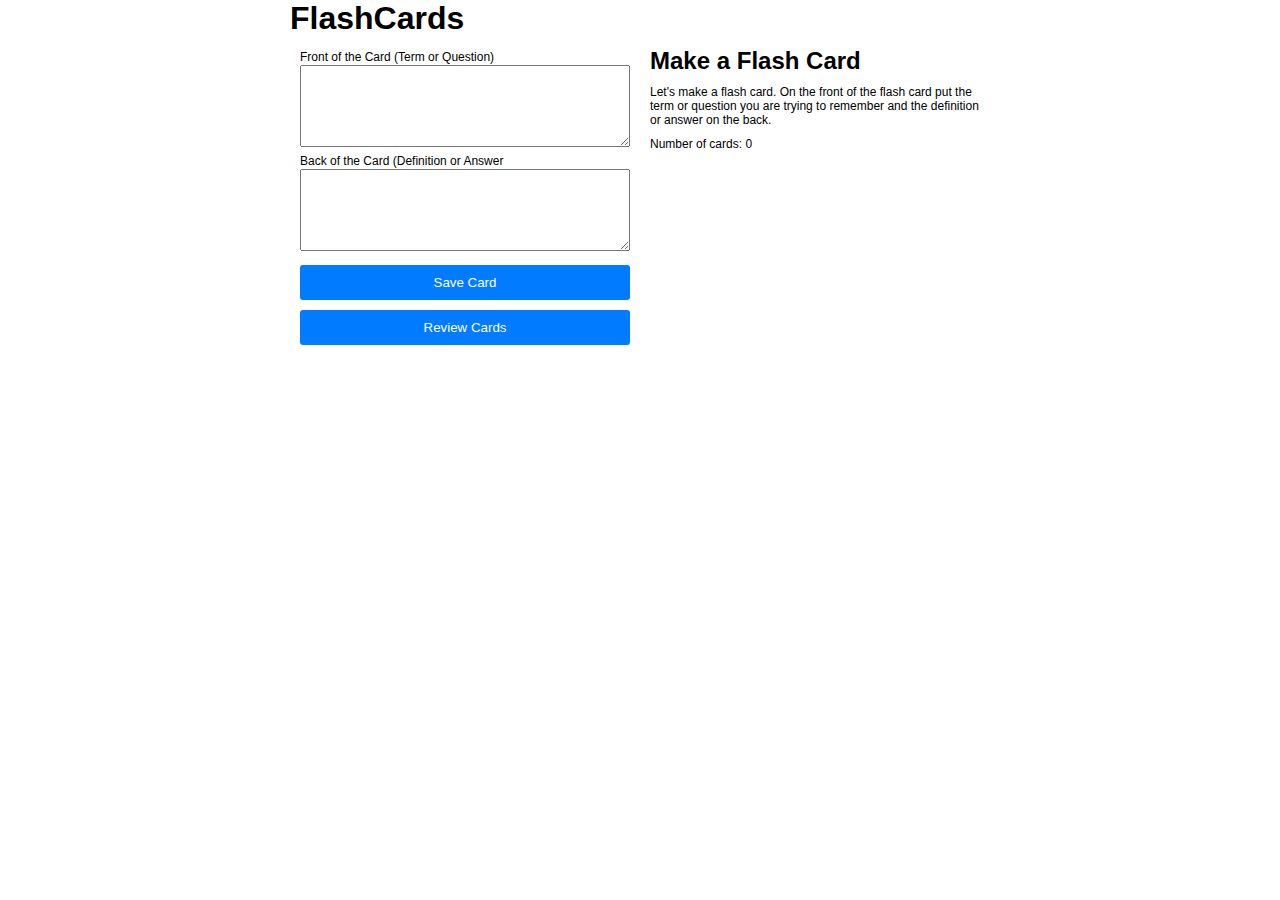
<file: index.html>
<!DOCTYPE html>
<html lang="en">
<head>
    <meta charset="UTF-8">
    <meta http-equiv="X-UA-Compatible" content="IE=edge">
    <meta name="viewport" content="width=device-width, initial-scale=1.0">
    <title>24-Extra - Make Flashcards</title>
    <link rel="stylesheet" href="style.css">
</head>
<body>
    <h1>FlashCards</h1>
    <main>
        <section>
            <form>
                <label for="cardFront">Front of the Card (Term or Question)</label>
                <textarea name="cardFront" id="cardFront" cols="30" rows="4"></textarea>
                <label for="cardBack">Back of the Card (Definition or Answer</label>
                <textarea name="cardBack" id="cardBack" cols="30" rows="4"></textarea>
                <input type="submit" value="Save Card">
            </form>
            <a href="./cards.html"><button>Review Cards</button></a>
        </section>
        <section>
            <h2>Make a Flash Card</h2>
            <p>Let's make a flash card. On the front of the flash card put the term or question you are trying to remember and the definition or answer on the back.</p>
            <p>Number of cards: <span class="cardId">0</span></p>
        </section>
    </main>


    <script src="main.js"></script>
</body>
</html>
</file>
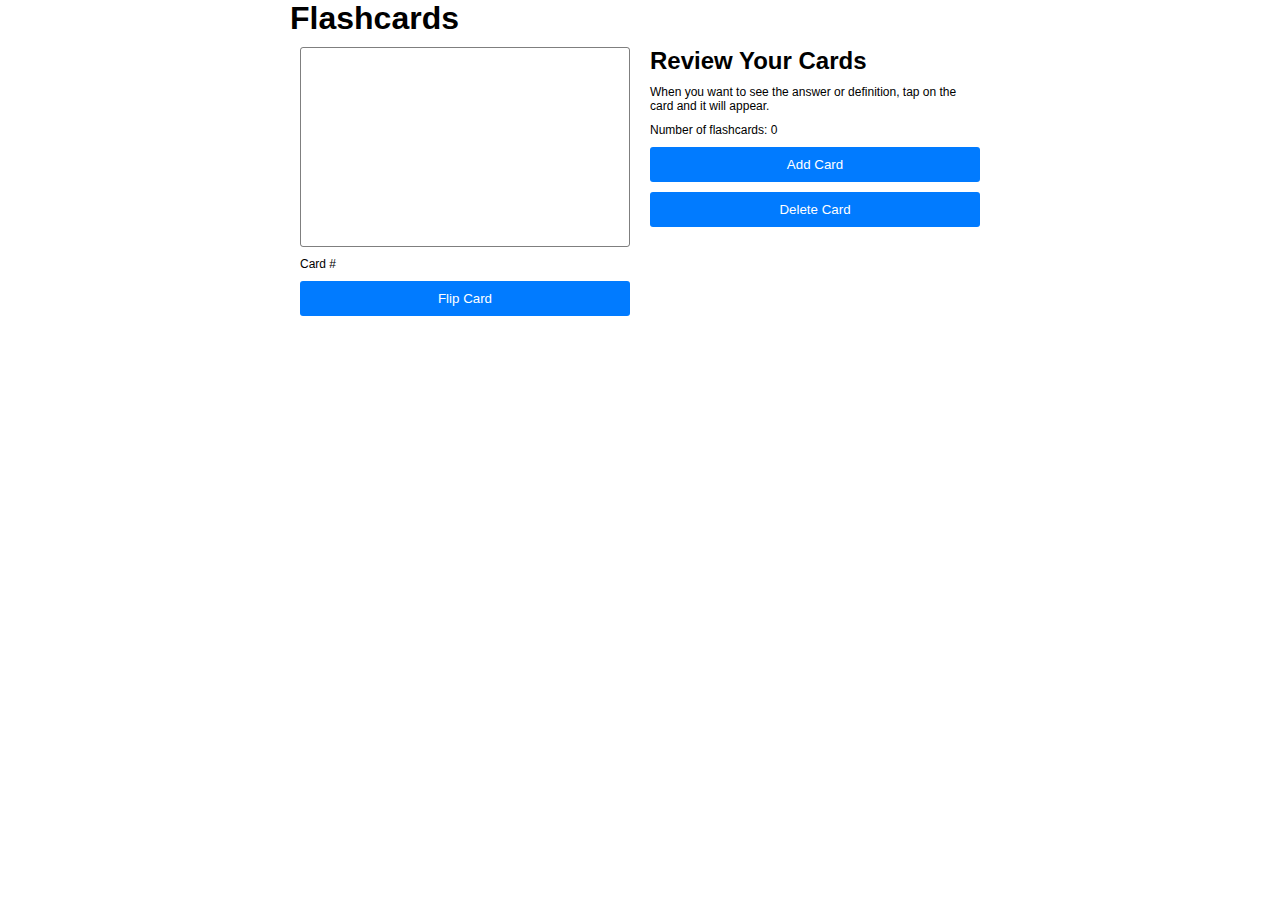
<file: cards.html>
<!DOCTYPE html>
<html lang="en">
<head>
    <meta charset="UTF-8">
    <meta http-equiv="X-UA-Compatible" content="IE=edge">
    <meta name="viewport" content="width=device-width, initial-scale=1.0">
    <title>24-Extra - Preview Cards</title>
    <link rel="stylesheet" href="style.css">
</head>
<body>
    <h1>Flashcards</h1>
    <main>
        <section>            
            <div class="cardSide">
                <h3></h3>
            </div>
            <p>Card #<span class="cardId"></span></p>
            <button class="flip">Flip Card</button>
        </section>
        <section>
            <h2>Review Your Cards</h2>
            <p>When you want to see the answer or definition, tap on the card and it will appear.</p>
            <p>Number of flashcards: <span class="numOfCards">0</span></p>
            <a href="./index.html"><button>Add Card</button></a>
            <button class="del">Delete Card</button>
        </section>
    </main>

    <script src="cards.js"></script>
</body>
</html>
</file>
<file: style.css>
* {
    box-sizing: border-box;
    margin: 0;
    padding: 0;
    font-family: Arial, Helvetica, sans-serif;
}

main, h1 {
    width: min(700px, calc(80% + 1rem));
    margin-inline: auto;
}

main {
    display: flex;
}

main > section {
    flex: 1;
    display: flex;
    flex-direction: column;
    padding: 10px;
}

form label, form input, button, form textarea {
    width: 100%;
}

form label, p {
    font-size: .75rem;
}

form textarea {
    padding: 10px;
}

form input, button {
    height: 2.2rem;
    background-color: #017bff;
    color: #ffffff;
    border: none;
    margin-top: 10px;
    border-radius: 3px;
    cursor: pointer;
}

p {
    margin-top: 10px;
}

.cardSide {
    display: flex;
    justify-content: center;
    align-items: center;
    border: 1px solid rgba(0, 0, 0, 0.5);
    border-radius: 3px;
    width: 100%;
    height: 200px;
    padding: 10px;
    cursor: pointer;
}

.cardSide h3 {
    text-align: center;
}
</file>
